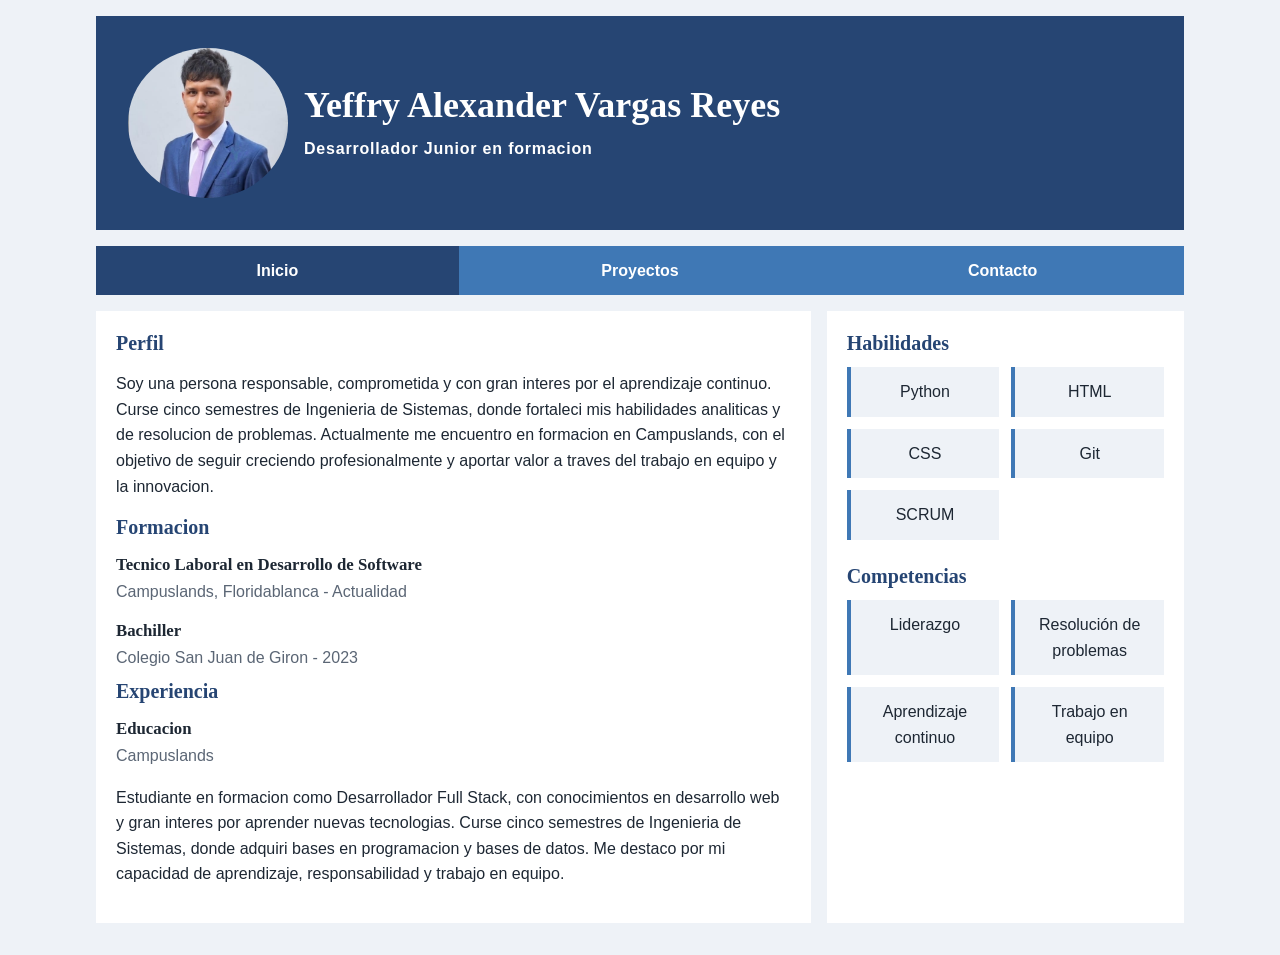
<file: index.html>
<!DOCTYPE html>
<html lang="es">
<head>
  <meta charset="UTF-8">
  <!-- R1 -->
  <meta name="viewport" content="width=device-width, initial-scale=1.0">
  <title>Yeffry Vargas - Hoja de vida</title>
  <link rel="stylesheet" href="css/styles.css">
</head>
<body>
<div class="pagina">
  <header class="cabecera">
    <!-- R7 -->
    <img class="foto" src="img/perfil.jpeg" alt="Retrato de Yeffry Vargas" width="160" height="160">
    <div>
      <h1>Yeffry Alexander Vargas Reyes</h1>
      <p class="titulo">Desarrollador Junior en formacion</p>
    </div>
  </header>

  <!-- R8 -->
  <nav class="menu" aria-label="Menu principal">
    <a href="index.html" aria-current="page">Inicio</a>
    <a href="proyectos.html">Proyectos</a>
    <a href="contacto.html">Contacto</a>
  </nav>

  <main class="principal">
    <section>
      <h2>Perfil</h2>
      <p>Soy una persona responsable, comprometida y con gran interes por el aprendizaje continuo. Curse cinco semestres de Ingenieria de Sistemas, donde fortaleci mis habilidades analiticas y de resolucion de problemas. Actualmente me encuentro en formacion en Campuslands, con el objetivo de seguir creciendo profesionalmente y aportar valor a traves del trabajo en equipo y la innovacion.</p>
    </section>
    <section>
      <h2>Formacion</h2>
      <h3>Tecnico Laboral en Desarrollo de Software</h3>
      <p class="detalle">Campuslands, Floridablanca - Actualidad</p>
      <h3>Bachiller</h3>
      <p class="detalle">Colegio San Juan de Giron - 2023</p>
    </section>
    <section>
      <h2>Experiencia</h2>
      <h3>Educacion</h3>
      <p class="detalle">Campuslands</p>
      <p>Estudiante en formacion como Desarrollador Full Stack, con conocimientos en desarrollo web y gran interes por aprender nuevas tecnologias. Curse cinco semestres de Ingenieria de Sistemas, donde adquiri bases en programacion y bases de datos. Me destaco por mi capacidad de aprendizaje, responsabilidad y trabajo en equipo.</p>
    </section>
  </main>

  <aside class="lateral">
    <section>
      <h2>Habilidades</h2>
      <!-- R5 -->
      <ul class="tarjetas">
        <li>Python</li>
        <li>HTML</li>
        <li>CSS</li>
        <li>Git</li>    
        <li>SCRUM</li>
      </ul>
    </section>
    <section>
      <h2>Competencias</h2>
      <ul class="tarjetas">
        <li>Liderazgo</li>
        <li>Resolución de problemas</li>
        <li>Aprendizaje continuo</li>
        <li>Trabajo en equipo</li>
</file>
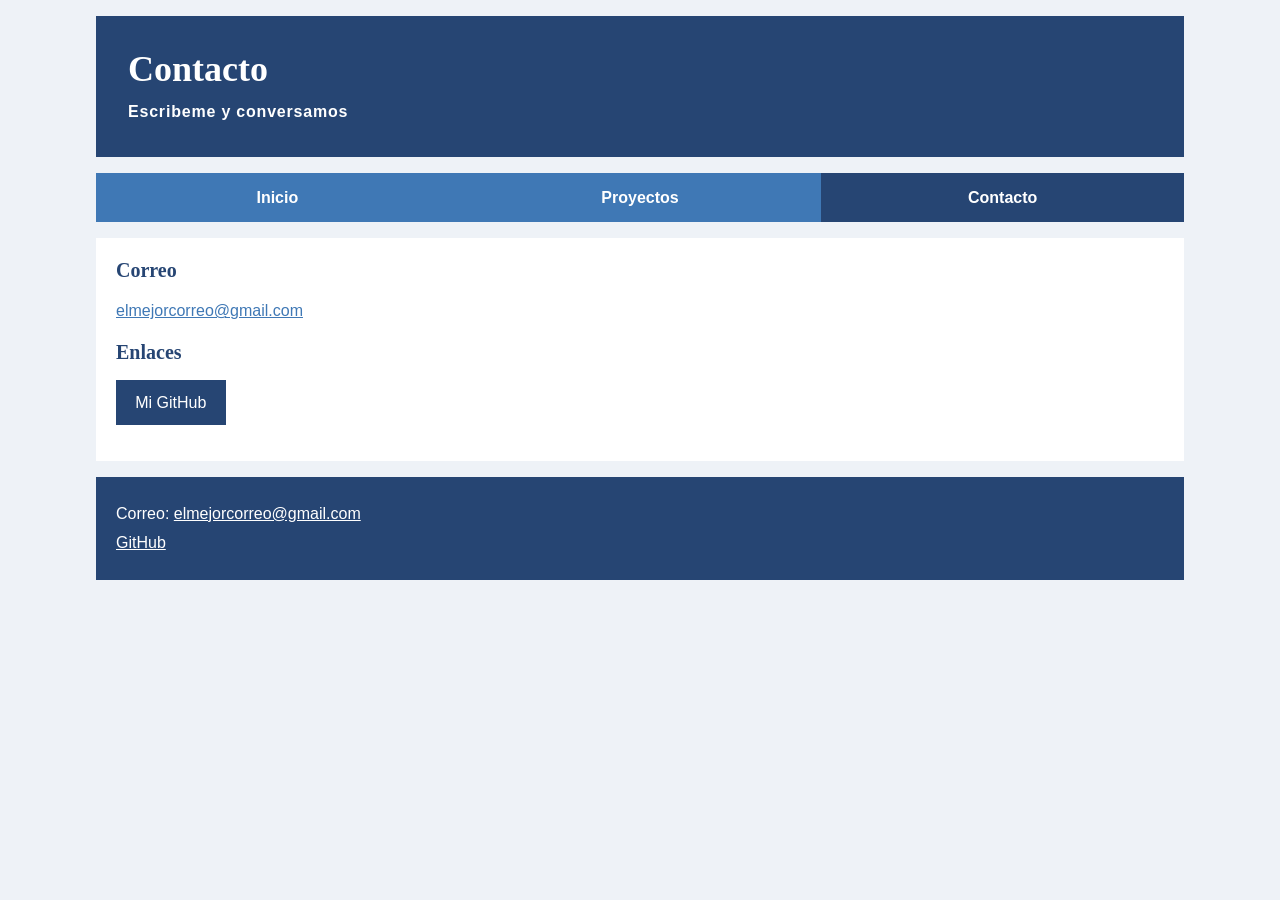
<file: contacto.html>
<!DOCTYPE html>
<html lang="es">
<head>
  <meta charset="UTF-8">
  <!-- R1 -->
  <meta name="viewport" content="width=device-width, initial-scale=1.0">
  <title>Contacto - Yeffry Vargas</title>
  <link rel="stylesheet" href="css/styles.css">
</head>
<body>
<div class="pagina sin-lateral">
  <header class="cabecera">
    <div>
      <h1>Contacto</h1>
      <p class="titulo">Escribeme y conversamos</p>
    </div>
  </header>

  <nav class="menu" aria-label="Menu principal">
    <a href="index.html">Inicio</a>
    <a href="proyectos.html">Proyectos</a>
    <a href="contacto.html" aria-current="page">Contacto</a>
  </nav>

  <main class="principal">
    <section>
      <h2>Correo</h2>
      <p><a href="mailto:elmejorcorreo@gmail.com">elmejorcorreo@gmail.com</a></p>
    </section>
    <section>
      <h2>Enlaces</h2>
      <p><a class="boton" href="https://github.com/Yeffry-Vargas" target="_blank" rel="noopener noreferrer">Mi GitHub</a></p>
    </section>
  </main>

  <footer class="pie">
    <p>Correo: <a href="mailto:elmejorcorreo@gmail.com">elmejorcorreo@gmail.com</a></p>
    <p><a href="https://github.com/Yeffry-Vargas" target="_blank" rel="noopener noreferrer">GitHub</a></p>
  </footer>
</div>
</body>
</html>
</file>
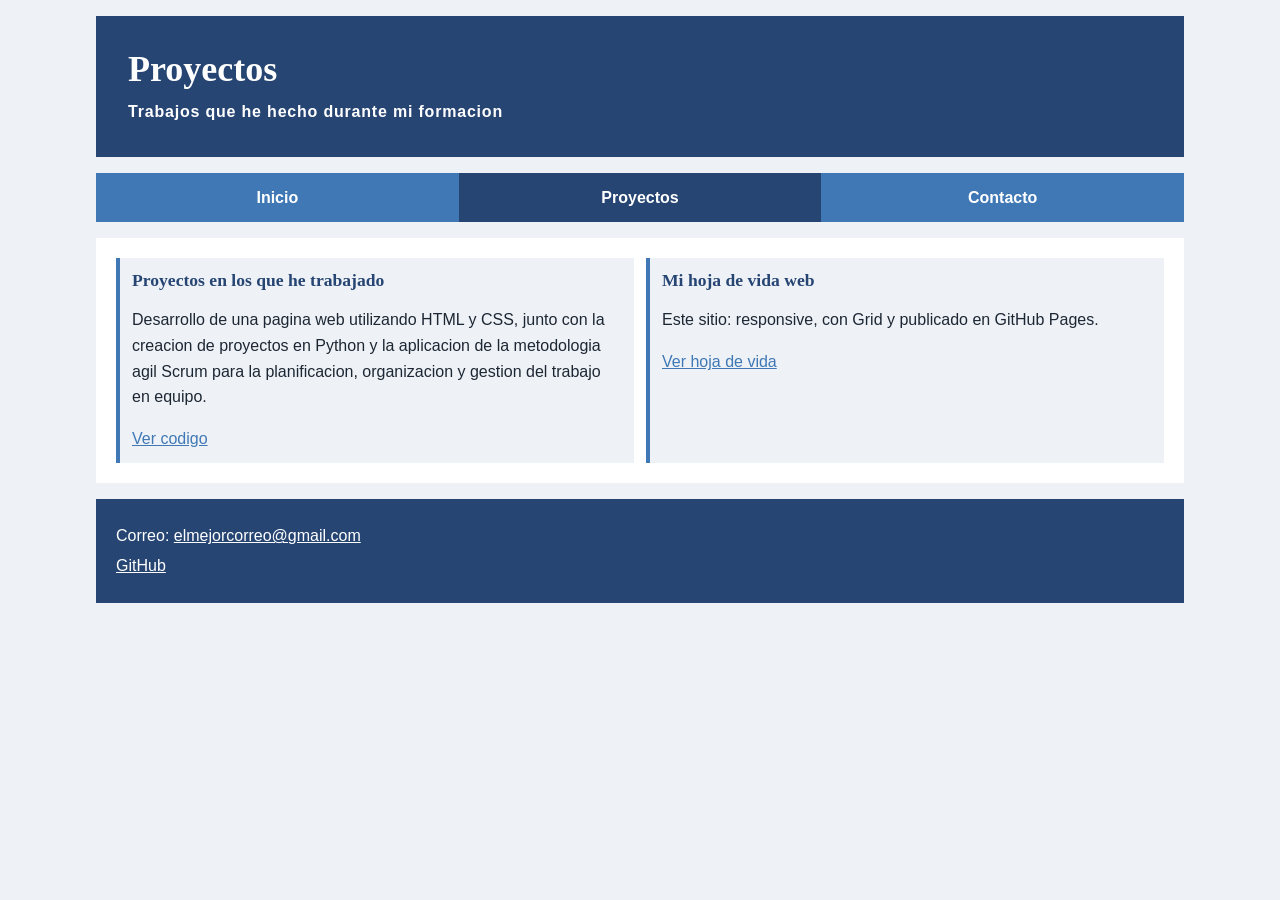
<file: proyectos.html>
<!DOCTYPE html>
<html lang="es">
<head>
  <meta charset="UTF-8">
  <!-- R1 -->
  <meta name="viewport" content="width=device-width, initial-scale=1.0">
  <title>Proyectos - Yeffry Vargas</title>
  <link rel="stylesheet" href="css/styles.css">
</head>
<body>
<div class="pagina sin-lateral">
  <header class="cabecera">
    <div>
      <h1>Proyectos</h1>
      <p class="titulo">Trabajos que he hecho durante mi formacion</p>
    </div>
  </header>

  <nav class="menu" aria-label="Menu principal">
    <a href="index.html">Inicio</a>
    <a href="proyectos.html" aria-current="page">Proyectos</a>
    <a href="contacto.html">Contacto</a>
  </nav>

  <main class="principal">
    <!-- R5 -->
    <div class="tarjetas grande">
      <article>
        <h2>Proyectos en los que he trabajado</h2>
        <p>Desarrollo de una pagina web utilizando HTML y CSS, junto con la creacion de proyectos en Python y la aplicacion de la metodologia agil Scrum para la planificacion, organizacion y gestion del trabajo en equipo.</p>
        <a href="https://github.com/Yeffry-Vargas" target="_blank" rel="noopener noreferrer">Ver codigo</a>
      </article>
      <article>
        <h2>Mi hoja de vida web</h2>
        <p>Este sitio: responsive, con Grid y publicado en GitHub Pages.</p>
        <a href="index.html">Ver hoja de vida</a>
      </article>
    </div>
  </main>

  <footer class="pie">
    <p>Correo: <a href="mailto:elmejorcorreo@gmail.com">elmejorcorreo@gmail.com</a></p>
    <p><a href="https://github.com/Yeffry-Vargas" target="_blank" rel="noopener noreferrer">GitHub</a></p>
  </footer>
</div>
</body>
</html>
</file>
<file: css/styles.css>
/* R6: variables y unidades relativas */
:root {
  --azul: #264573;
  --azul-claro: #3f78b5;
  --fondo: #eef2f7;
  --papel: #ffffff;
  --texto: #1d2733;
  --suave: #5b6675;
}

* { box-sizing: border-box; }

body {
  margin: 0;
  font-family: "Segoe UI", Arial, sans-serif;
  line-height: 1.6;
  color: var(--texto);
  background: var(--fondo);
}

h1, h2, h3 { font-family: Georgia, "Times New Roman", serif; line-height: 1.2; }
h1 { margin: 0 0 0.5rem; font-size: 1.75rem; }
h2 { margin: 0 0 0.75rem; font-size: 1.25rem; color: var(--azul); }
h3 { margin: 1rem 0 0.25rem; font-size: 1.05rem; }
a { color: var(--azul-claro); }
a:focus-visible { outline: 0.2rem solid var(--azul-claro); outline-offset: 0.15rem; }

/* R7: imagenes que no se desbordan */
img { max-width: 100%; height: auto; display: block; }
.foto { border-radius: 50%; object-fit: cover; }

/* R2, R4, R6: base para celular. Una columna, centrada y con ancho maximo */
.pagina {
  display: grid;
  gap: 1rem;
  max-width: 70rem;
  margin: 0 auto;
  padding: 1rem;
  grid-template-areas:
    "cabecera"
    "menu"
    "principal"
    "lateral"
    "pie";
}
.pagina.sin-lateral {
  grid-template-areas:
    "cabecera"
    "menu"
    "principal"
    "pie";
}

.cabecera {
  grid-area: cabecera;
  display: flex;
  flex-direction: column;
  align-items: center;
  gap: 1rem;
  padding: 1.5rem 1rem;
  text-align: center;
  color: #fff;
  background: var(--azul);
}
.titulo { margin: 0; font-weight: 600; letter-spacing: 0.05em; }

/* R8: menu igual en todas las paginas */
.menu {
  grid-area: menu;
  display: flex;
  flex-direction: column;
  background: var(--azul-claro);
}
.menu a {
  padding: 0.75rem 1rem;
  color: #fff;
  font-weight: 600;
  text-decoration: none;
}
.menu a:hover,
.menu a[aria-current="page"] { background: var(--azul); }
.menu a:focus-visible { outline-color: #fff; outline-offset: -0.2rem; }

.principal, .lateral, .pie { background: var(--papel); padding: 1.25rem; }
.principal { grid-area: principal; }
.lateral { grid-area: lateral; }
.lateral section + section { margin-top: 1.5rem; }
.detalle { margin: 0 0 0.5rem; color: var(--suave); }

.pie { grid-area: pie; color: #fff; background: var(--azul); }
.pie p { margin: 0.25rem 0; }
.pie a { color: #fff; }

/* R5: tarjetas automaticas */
.tarjetas {
  display: grid;
  grid-template-columns: repeat(auto-fit, minmax(7rem, 1fr));
  gap: 0.75rem;
  margin: 0;
  padding: 0;
  list-style: none;
}
.tarjetas li, .tarjetas article {
  padding: 0.75rem;
  text-align: center;
  background: var(--fondo);
  border-left: 0.25rem solid var(--azul-claro);
}
.tarjetas.grande { grid-template-columns: repeat(auto-fit, minmax(15rem, 1fr)); }
.tarjetas article { text-align: left; }
.tarjetas article h2 { font-size: 1.1rem; }

.boton {
  display: inline-block;
  padding: 0.6rem 1.2rem;
  color: #fff;
  background: var(--azul);
  text-decoration: none;
}
.boton:hover { background: var(--azul-claro); }

/* R2, R3: breakpoint 1, desde 600px */
@media (min-width: 600px) {
  h1 { font-size: 2.25rem; }
  .cabecera { flex-direction: row; text-align: left; padding: 2rem; }
  .menu { flex-direction: row; }
  .menu a { flex: 1; text-align: center; }
  .tarjetas { grid-template-columns: repeat(auto-fit, minmax(9rem, 1fr)); }
}

/* R2, R3, R4: breakpoint 2, desde 1024px. Dos columnas */
@media (min-width: 1024px) {
  .pagina {
    grid-template-columns: 2fr 1fr;
    grid-template-areas:
      "cabecera cabecera"
      "menu menu"
      "principal lateral"
      "pie pie";
  }
  .pagina.sin-lateral {
    grid-template-columns: 1fr;
    grid-template-areas:
      "cabecera"
      "menu"
      "principal"
      "pie";
  }
}
</file>
